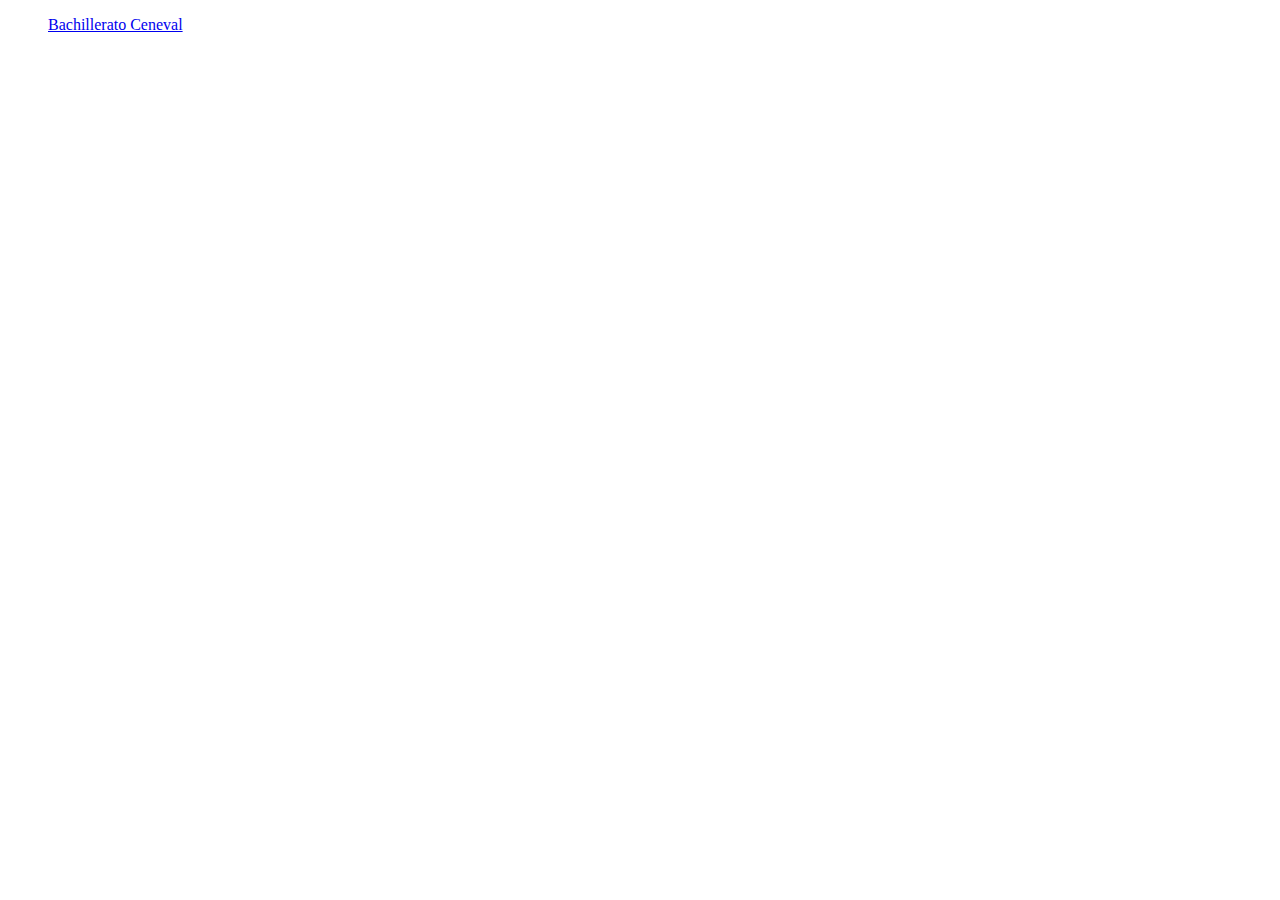
<file: facebook.html>
<!DOCTYPE html>
<html lang="en">
<head>
    <meta charset="UTF-8">
    <meta http-equiv="X-UA-Compatible" content="IE=edge">
    <meta name="viewport" content="width=device-width, initial-scale=1.0">
    <title>Document</title>
</head>
<body>


<div id="fb-root"></div>
<script async defer crossorigin="anonymous" src="https://connect.facebook.net/es_LA/sdk.js#xfbml=1&version=v11.0&appId=1451065138573426&autoLogAppEvents=1" nonce="ZxDZYta8"></script>



    <div class="fb-page" data-href="https://www.facebook.com/bachilleratoceneval" data-tabs="timeline" data-width="" data-height="" data-small-header="false" data-adapt-container-width="true" data-hide-cover="false" data-show-facepile="true"><blockquote cite="https://www.facebook.com/bachilleratoceneval" class="fb-xfbml-parse-ignore"><a href="https://www.facebook.com/bachilleratoceneval">Bachillerato Ceneval</a></blockquote></div>
    
    




</body>
</html>
</file>
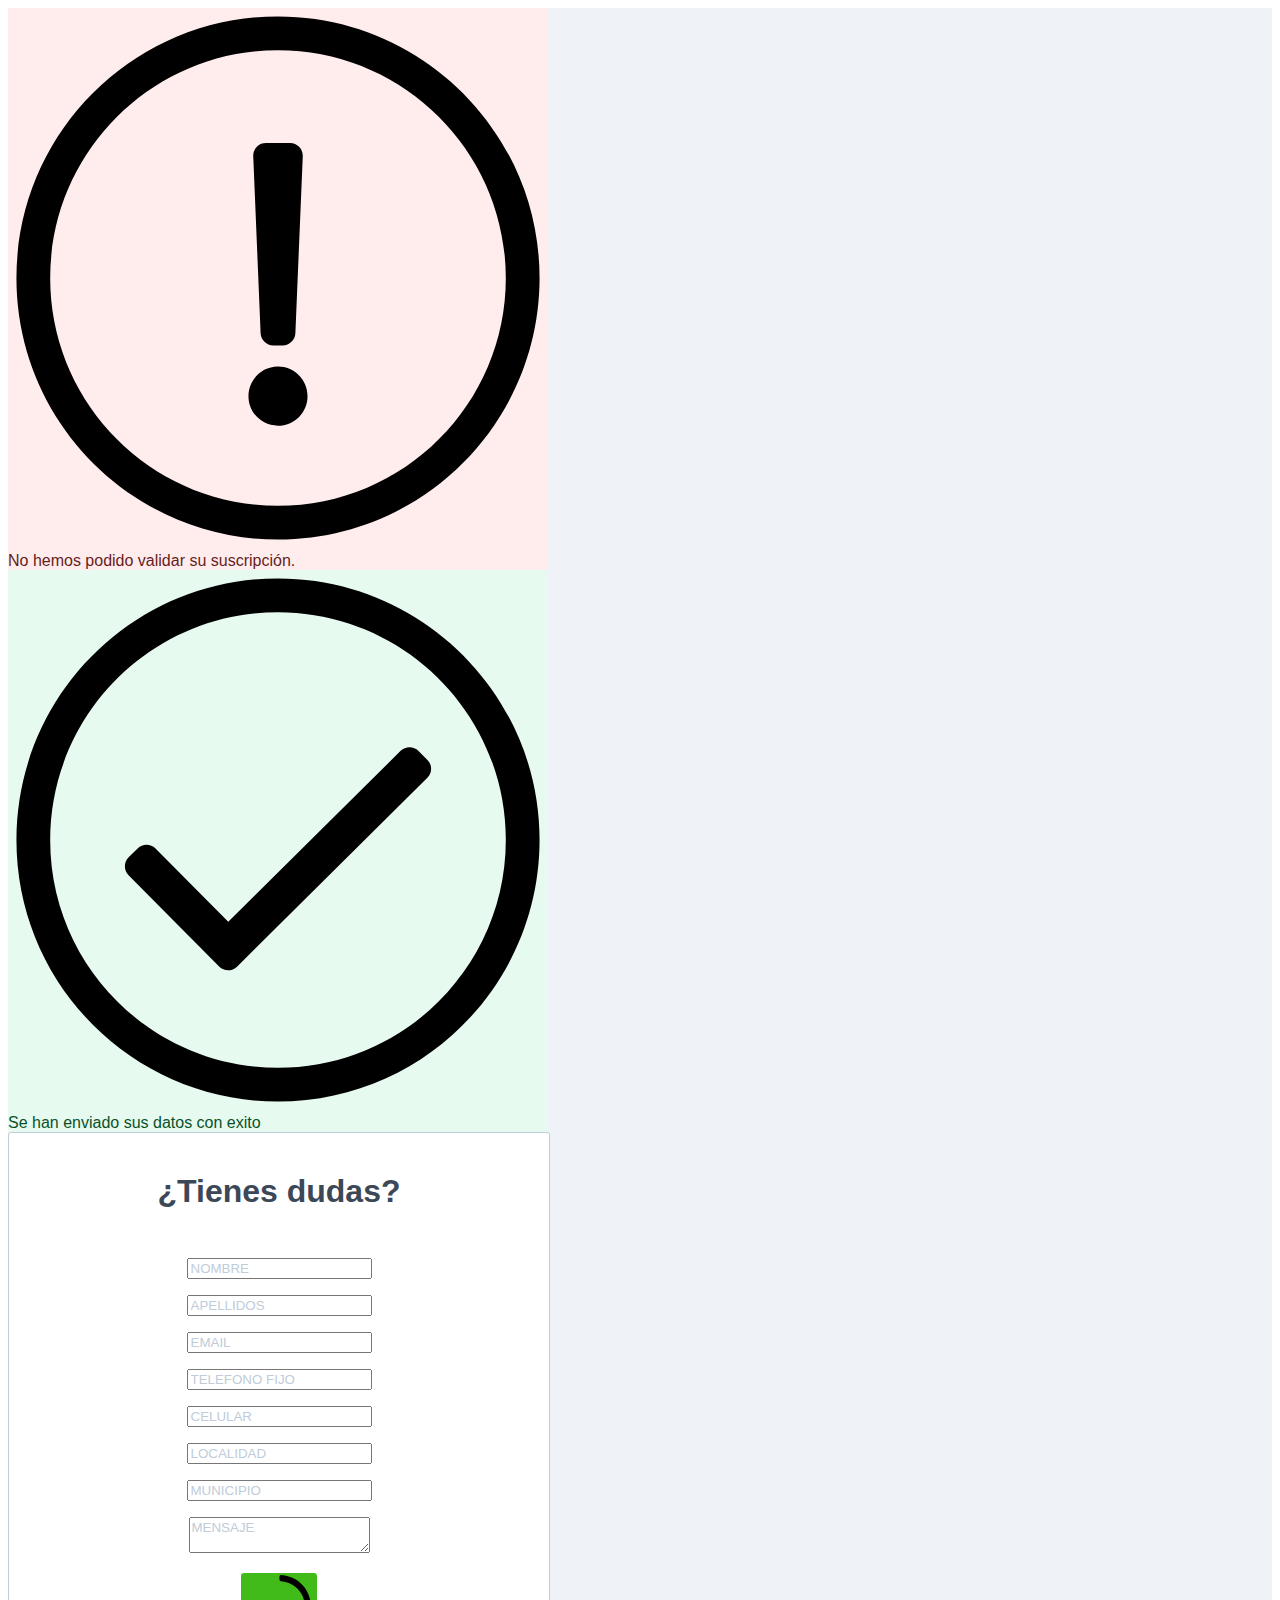
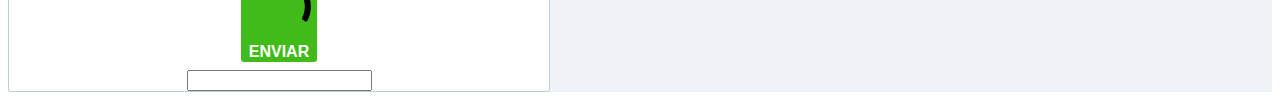
<file: formulario.html>
<!DOCTYPE html>
<html lang="en">
<head>
    <meta charset="UTF-8">
    <meta http-equiv="X-UA-Compatible" content="IE=edge">
    <meta name="viewport" content="width=device-width, initial-scale=1.0">
    <title>Document</title>
</head>
<body>
    <!-- Begin Sendinblue Form -->
<!-- START - We recommend to place the below code in head tag of your website html  -->
<style>
    @font-face {
      font-display: block;
      font-family: Roboto;
      src: url(https://assets.sendinblue.com/font/Roboto/Latin/normal/normal/7529907e9eaf8ebb5220c5f9850e3811.woff2) format("woff2"), url(https://assets.sendinblue.com/font/Roboto/Latin/normal/normal/25c678feafdc175a70922a116c9be3e7.woff) format("woff")
    }
  
    @font-face {
      font-display: fallback;
      font-family: Roboto;
      font-weight: 600;
      src: url(https://assets.sendinblue.com/font/Roboto/Latin/medium/normal/6e9caeeafb1f3491be3e32744bc30440.woff2) format("woff2"), url(https://assets.sendinblue.com/font/Roboto/Latin/medium/normal/71501f0d8d5aa95960f6475d5487d4c2.woff) format("woff")
    }
  
    @font-face {
      font-display: fallback;
      font-family: Roboto;
      font-weight: 700;
      src: url(https://assets.sendinblue.com/font/Roboto/Latin/bold/normal/3ef7cf158f310cf752d5ad08cd0e7e60.woff2) format("woff2"), url(https://assets.sendinblue.com/font/Roboto/Latin/bold/normal/ece3a1d82f18b60bcce0211725c476aa.woff) format("woff")
    }
  
    #sib-container input:-ms-input-placeholder {
      text-align: left;
      font-family: "Helvetica", sans-serif;
      color: #c0ccda;
    }
  
    #sib-container input::placeholder {
      text-align: left;
      font-family: "Helvetica", sans-serif;
      color: #c0ccda;
    }
  
    #sib-container textarea::placeholder {
      text-align: left;
      font-family: "Helvetica", sans-serif;
      color: #c0ccda;
    }
  </style>
  <link rel="stylesheet" href="https://sibforms.com/forms/end-form/build/sib-styles.css">
  <!--  END - We recommend to place the above code in head tag of your website html -->
  
  <!-- START - We recommend to place the below code where you want the form in your website html  -->
  <div class="sib-form" style="text-align: center;
           background-color: #EFF2F7;                                 ">
    <div id="sib-form-container" class="sib-form-container">
      <div id="error-message" class="sib-form-message-panel" style="font-size:16px; text-align:left; font-family:&quot;Helvetica&quot;, sans-serif; color:#661d1d; background-color:#ffeded; border-radius:3px; border-color:#ff4949;max-width:540px;">
        <div class="sib-form-message-panel__text sib-form-message-panel__text--center">
          <svg viewBox="0 0 512 512" class="sib-icon sib-notification__icon">
            <path d="M256 40c118.621 0 216 96.075 216 216 0 119.291-96.61 216-216 216-119.244 0-216-96.562-216-216 0-119.203 96.602-216 216-216m0-32C119.043 8 8 119.083 8 256c0 136.997 111.043 248 248 248s248-111.003 248-248C504 119.083 392.957 8 256 8zm-11.49 120h22.979c6.823 0 12.274 5.682 11.99 12.5l-7 168c-.268 6.428-5.556 11.5-11.99 11.5h-8.979c-6.433 0-11.722-5.073-11.99-11.5l-7-168c-.283-6.818 5.167-12.5 11.99-12.5zM256 340c-15.464 0-28 12.536-28 28s12.536 28 28 28 28-12.536 28-28-12.536-28-28-28z" />
          </svg>
          <span class="sib-form-message-panel__inner-text">
                            No hemos podido validar su suscripción.
                        </span>
        </div>
      </div>
      <div></div>
      <div id="success-message" class="sib-form-message-panel" style="font-size:16px; text-align:left; font-family:&quot;Helvetica&quot;, sans-serif; color:#085229; background-color:#e7faf0; border-radius:3px; border-color:#13ce66;max-width:540px;">
        <div class="sib-form-message-panel__text sib-form-message-panel__text--center">
          <svg viewBox="0 0 512 512" class="sib-icon sib-notification__icon">
            <path d="M256 8C119.033 8 8 119.033 8 256s111.033 248 248 248 248-111.033 248-248S392.967 8 256 8zm0 464c-118.664 0-216-96.055-216-216 0-118.663 96.055-216 216-216 118.664 0 216 96.055 216 216 0 118.663-96.055 216-216 216zm141.63-274.961L217.15 376.071c-4.705 4.667-12.303 4.637-16.97-.068l-85.878-86.572c-4.667-4.705-4.637-12.303.068-16.97l8.52-8.451c4.705-4.667 12.303-4.637 16.97.068l68.976 69.533 163.441-162.13c4.705-4.667 12.303-4.637 16.97.068l8.451 8.52c4.668 4.705 4.637 12.303-.068 16.97z" />
          </svg>
          <span class="sib-form-message-panel__inner-text">
                            Se han enviado sus datos con exito
                        </span>
        </div>
      </div>
      <div></div>
      <div id="sib-container" class="sib-container--large sib-container--vertical" style="text-align:center; background-color:rgba(255,255,255,1); max-width:540px; border-radius:3px; border-width:1px; border-color:#C0CCD9; border-style:solid;">
        <form id="sib-form" method="POST" action="https://004288b5.sibforms.com/serve/[base64]" data-type="subscription">
          <div style="padding: 8px 0;">
            <div class="sib-form-block" style="font-size:32px; text-align:center; font-weight:700; font-family:&quot;Helvetica&quot;, sans-serif; color:#3C4858; background-color:transparent;">
              <p>¿Tienes dudas?</p>
            </div>
          </div>
          <div style="padding: 8px 0;">
            <div class="sib-input sib-form-block">
              <div class="form__entry entry_block">
                <div class="form__label-row ">
  
                  <div class="entry__field">
                    <input class="input" maxlength="200" type="text" id="NOMBRE" name="NOMBRE" autocomplete="off" placeholder="NOMBRE" data-required="true" required />
                  </div>
                </div>
  
                <label class="entry__error entry__error--primary" style="font-size:16px; text-align:left; font-family:&quot;Helvetica&quot;, sans-serif; color:#661d1d; background-color:#ffeded; border-radius:3px; border-color:#ff4949;">
                </label>
              </div>
            </div>
          </div>
          <div style="padding: 8px 0;">
            <div class="sib-input sib-form-block">
              <div class="form__entry entry_block">
                <div class="form__label-row ">
  
                  <div class="entry__field">
                    <input class="input" maxlength="200" type="text" id="APELLIDOS" name="APELLIDOS" autocomplete="off" placeholder="APELLIDOS" data-required="true" required />
                  </div>
                </div>
  
                <label class="entry__error entry__error--primary" style="font-size:16px; text-align:left; font-family:&quot;Helvetica&quot;, sans-serif; color:#661d1d; background-color:#ffeded; border-radius:3px; border-color:#ff4949;">
                </label>
              </div>
            </div>
          </div>
          <div style="padding: 8px 0;">
            <div class="sib-input sib-form-block">
              <div class="form__entry entry_block">
                <div class="form__label-row ">
  
                  <div class="entry__field">
                    <input class="input" type="text" id="EMAIL" name="EMAIL" autocomplete="off" placeholder="EMAIL" data-required="true" required />
                  </div>
                </div>
  
                <label class="entry__error entry__error--primary" style="font-size:16px; text-align:left; font-family:&quot;Helvetica&quot;, sans-serif; color:#661d1d; background-color:#ffeded; border-radius:3px; border-color:#ff4949;">
                </label>
              </div>
            </div>
          </div>
          <div style="padding: 8px 0;">
            <div class="sib-input sib-form-block">
              <div class="form__entry entry_block">
                <div class="form__label-row ">
  
                  <div class="entry__field">
                    <input class="input" maxlength="200" type="text" id="TELEFONO" name="TELEFONO" autocomplete="off" placeholder="TELEFONO FIJO" data-required="true" required />
                  </div>
                </div>
  
                <label class="entry__error entry__error--primary" style="font-size:16px; text-align:left; font-family:&quot;Helvetica&quot;, sans-serif; color:#661d1d; background-color:#ffeded; border-radius:3px; border-color:#ff4949;">
                </label>
              </div>
            </div>
          </div>
          <div style="padding: 8px 0;">
            <div class="sib-input sib-form-block">
              <div class="form__entry entry_block">
                <div class="form__label-row ">
  
                  <div class="entry__field">
                    <input class="input" maxlength="200" type="text" id="CELULAR" name="CELULAR" autocomplete="off" placeholder="CELULAR" data-required="true" required />
                  </div>
                </div>
  
                <label class="entry__error entry__error--primary" style="font-size:16px; text-align:left; font-family:&quot;Helvetica&quot;, sans-serif; color:#661d1d; background-color:#ffeded; border-radius:3px; border-color:#ff4949;">
                </label>
              </div>
            </div>
          </div>
          <div style="padding: 8px 0;">
            <div class="sib-input sib-form-block">
              <div class="form__entry entry_block">
                <div class="form__label-row ">
  
                  <div class="entry__field">
                    <input class="input" maxlength="200" type="text" id="LOCALIDAD" name="LOCALIDAD" autocomplete="off" placeholder="LOCALIDAD" data-required="true" required />
                  </div>
                </div>
  
                <label class="entry__error entry__error--primary" style="font-size:16px; text-align:left; font-family:&quot;Helvetica&quot;, sans-serif; color:#661d1d; background-color:#ffeded; border-radius:3px; border-color:#ff4949;">
                </label>
              </div>
            </div>
          </div>
          <div style="padding: 8px 0;">
            <div class="sib-input sib-form-block">
              <div class="form__entry entry_block">
                <div class="form__label-row ">
  
                  <div class="entry__field">
                    <input class="input" maxlength="200" type="text" id="MUNICIPIO" name="MUNICIPIO" autocomplete="off" placeholder="MUNICIPIO" data-required="true" required />
                  </div>
                </div>
  
                <label class="entry__error entry__error--primary" style="font-size:16px; text-align:left; font-family:&quot;Helvetica&quot;, sans-serif; color:#661d1d; background-color:#ffeded; border-radius:3px; border-color:#ff4949;">
                </label>
              </div>
            </div>
          </div>
          <div style="padding: 8px 0;">
            <div class="sib-input sib-form-block">
              <div class="form__entry entry_block">
                <div class="form__label-row ">
  
                  <div class="entry__field">
                    <textarea rows="2" class="input" maxlength="500" id="MENSAJE" name="MENSAJE" autocomplete="off" placeholder="MENSAJE" data-required="true" required></textarea>
                  </div>
                </div>
  
                <label class="entry__error entry__error--primary" style="font-size:16px; text-align:left; font-family:&quot;Helvetica&quot;, sans-serif; color:#661d1d; background-color:#ffeded; border-radius:3px; border-color:#ff4949;">
                </label>
              </div>
            </div>
          </div>
          <div style="padding: 8px 0;">
            <div class="sib-form-block" style="text-align: center">
              <button class="sib-form-block__button sib-form-block__button-with-loader" style="font-size:16px; text-align:center; font-weight:700; font-family:&quot;Helvetica&quot;, sans-serif; color:#FFFFFF; background-color:#41bb19; border-radius:3px; border-width:0px;" form="sib-form" type="submit">
                <svg class="icon clickable__icon progress-indicator__icon sib-hide-loader-icon" viewBox="0 0 512 512">
                  <path d="M460.116 373.846l-20.823-12.022c-5.541-3.199-7.54-10.159-4.663-15.874 30.137-59.886 28.343-131.652-5.386-189.946-33.641-58.394-94.896-95.833-161.827-99.676C261.028 55.961 256 50.751 256 44.352V20.309c0-6.904 5.808-12.337 12.703-11.982 83.556 4.306 160.163 50.864 202.11 123.677 42.063 72.696 44.079 162.316 6.031 236.832-3.14 6.148-10.75 8.461-16.728 5.01z" />
                </svg>
                ENVIAR
              </button>
            </div>
          </div>
  
          <input type="text" name="email_address_check" value="" class="input--hidden">
          <input type="hidden" name="locale" value="es">
        </form>
      </div>
    </div>
  </div>
  <!-- END - We recommend to place the below code where you want the form in your website html  -->
  
  <!-- START - We recommend to place the below code in footer or bottom of your website html  -->
  <script>
    window.REQUIRED_CODE_ERROR_MESSAGE = 'Elija un código de país';
    window.LOCALE = 'es';
    window.EMAIL_INVALID_MESSAGE = window.SMS_INVALID_MESSAGE = "La información que ha proporcionado no es válida. Compruebe el formato del campo e inténtelo de nuevo.";
  
    window.REQUIRED_ERROR_MESSAGE = "Este campo no puede quedarse vacío. ";
  
    window.GENERIC_INVALID_MESSAGE = "La información que ha proporcionado no es válida. Compruebe el formato del campo e inténtelo de nuevo.";
  
  
  
  
    window.translation = {
      common: {
        selectedList: '{quantity} lista seleccionada',
        selectedLists: '{quantity} listas seleccionadas'
      }
    };
  
    var AUTOHIDE = Boolean(0);
  </script>
  <script src="https://sibforms.com/forms/end-form/build/main.js"></script>
  
  
  <!-- END - We recommend to place the above code in footer or bottom of your website html  -->
  <!-- End Sendinblue Form -->
    
</body>
</html>
</file>
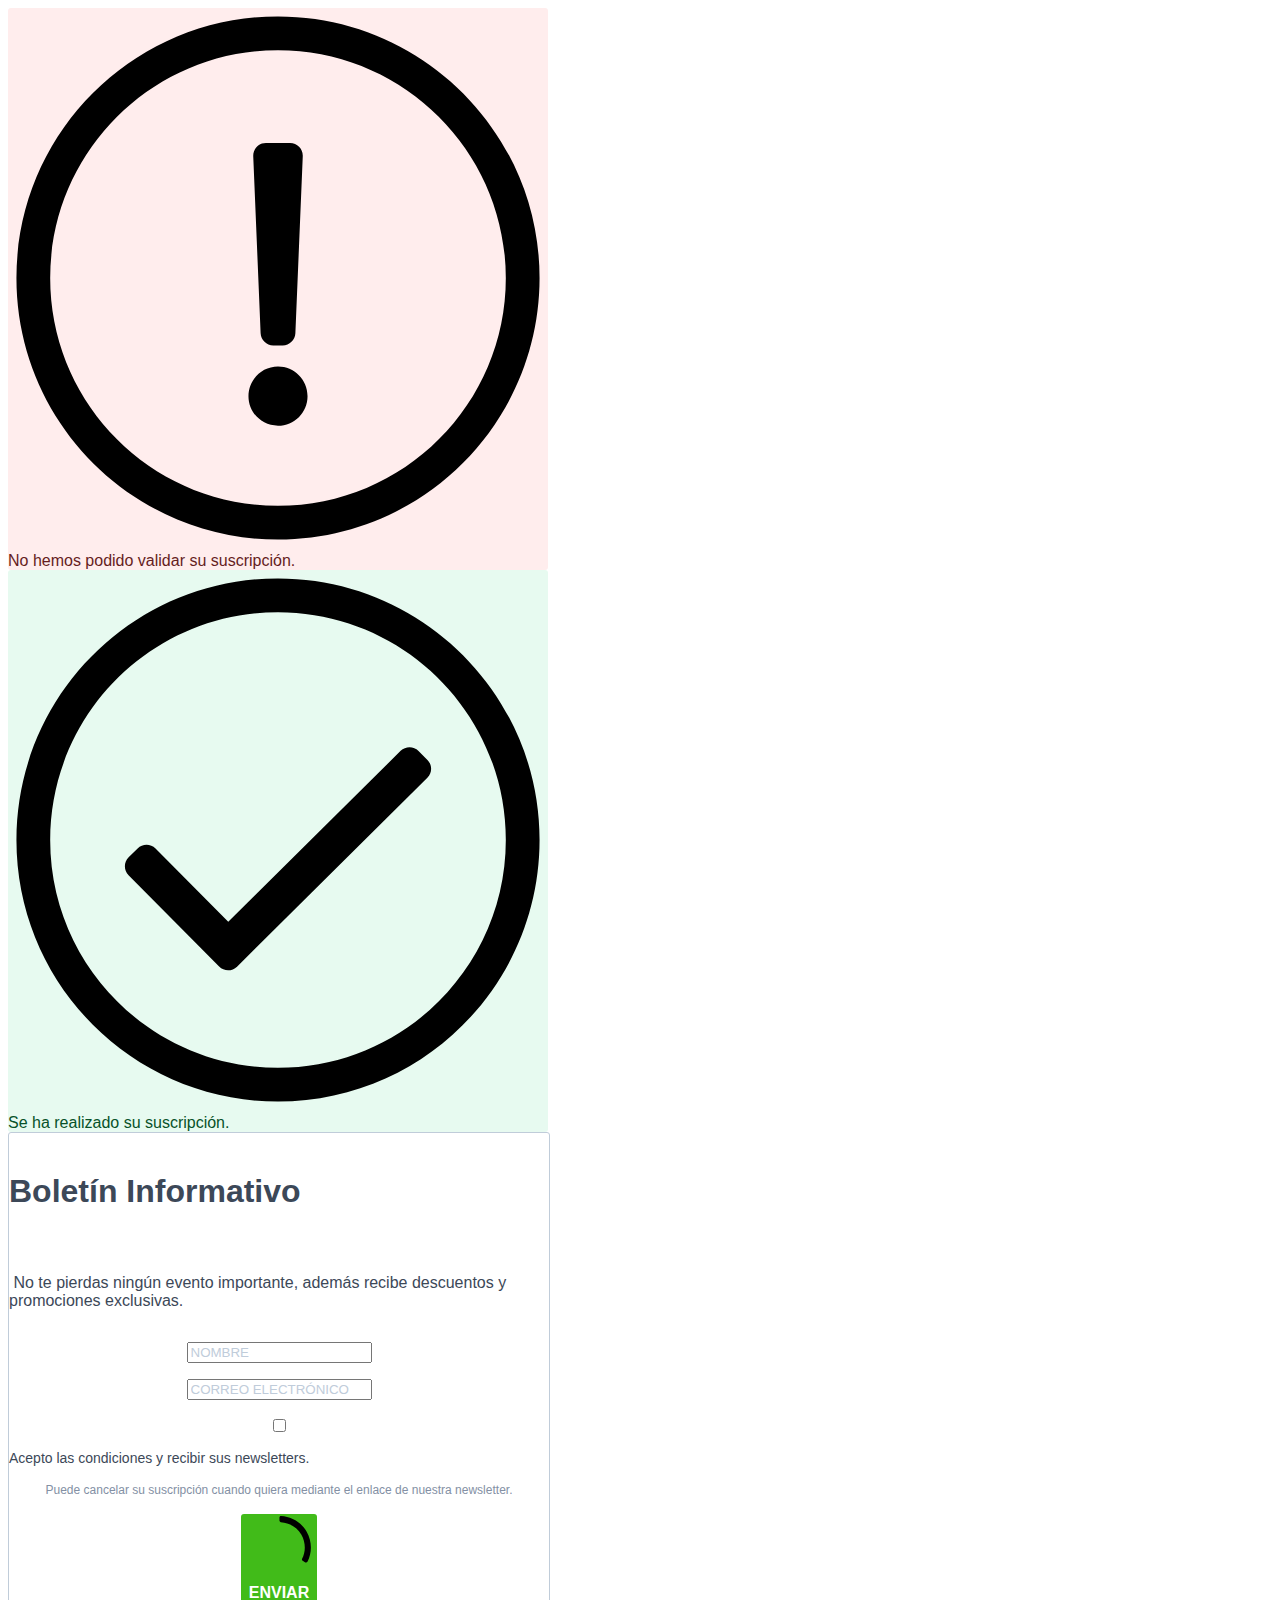
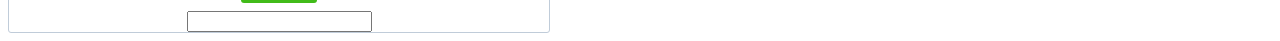
<file: newsletter.html>
<!DOCTYPE html>
<html lang="en">
<head>
    <meta charset="UTF-8">
    <meta http-equiv="X-UA-Compatible" content="IE=edge">
    <meta name="viewport" content="width=device-width, initial-scale=1.0">
    <title>Document</title>
</head>
<body>
    <!-- Begin Sendinblue Form -->
<!-- START - We recommend to place the below code in head tag of your website html  -->
<style>
    @font-face {
      font-display: block;
      font-family: Roboto;
      src: url(https://assets.sendinblue.com/font/Roboto/Latin/normal/normal/7529907e9eaf8ebb5220c5f9850e3811.woff2) format("woff2"), url(https://assets.sendinblue.com/font/Roboto/Latin/normal/normal/25c678feafdc175a70922a116c9be3e7.woff) format("woff")
    }
  
    @font-face {
      font-display: fallback;
      font-family: Roboto;
      font-weight: 600;
      src: url(https://assets.sendinblue.com/font/Roboto/Latin/medium/normal/6e9caeeafb1f3491be3e32744bc30440.woff2) format("woff2"), url(https://assets.sendinblue.com/font/Roboto/Latin/medium/normal/71501f0d8d5aa95960f6475d5487d4c2.woff) format("woff")
    }
  
    @font-face {
      font-display: fallback;
      font-family: Roboto;
      font-weight: 700;
      src: url(https://assets.sendinblue.com/font/Roboto/Latin/bold/normal/3ef7cf158f310cf752d5ad08cd0e7e60.woff2) format("woff2"), url(https://assets.sendinblue.com/font/Roboto/Latin/bold/normal/ece3a1d82f18b60bcce0211725c476aa.woff) format("woff")
    }
  
    #sib-container input:-ms-input-placeholder {
      text-align: left;
      font-family: "Helvetica", sans-serif;
      color: #c0ccda;
    }
  
    #sib-container input::placeholder {
      text-align: left;
      font-family: "Helvetica", sans-serif;
      color: #c0ccda;
    }
  
    #sib-container textarea::placeholder {
      text-align: left;
      font-family: "Helvetica", sans-serif;
      color: #c0ccda;
    }
  </style>
  <link rel="stylesheet" href="https://sibforms.com/forms/end-form/build/sib-styles.css">
  <!--  END - We recommend to place the above code in head tag of your website html -->
  
  <!-- START - We recommend to place the below code where you want the form in your website html  -->
  <div class="sib-form" style="text-align: center;
           background-color: transparent;                                 ">
    <div id="sib-form-container" class="sib-form-container">
      <div id="error-message" class="sib-form-message-panel" style="font-size:16px; text-align:left; font-family:&quot;Helvetica&quot;, sans-serif; color:#661d1d; background-color:#ffeded; border-radius:3px; border-color:#ff4949;max-width:540px;">
        <div class="sib-form-message-panel__text sib-form-message-panel__text--center">
          <svg viewBox="0 0 512 512" class="sib-icon sib-notification__icon">
            <path d="M256 40c118.621 0 216 96.075 216 216 0 119.291-96.61 216-216 216-119.244 0-216-96.562-216-216 0-119.203 96.602-216 216-216m0-32C119.043 8 8 119.083 8 256c0 136.997 111.043 248 248 248s248-111.003 248-248C504 119.083 392.957 8 256 8zm-11.49 120h22.979c6.823 0 12.274 5.682 11.99 12.5l-7 168c-.268 6.428-5.556 11.5-11.99 11.5h-8.979c-6.433 0-11.722-5.073-11.99-11.5l-7-168c-.283-6.818 5.167-12.5 11.99-12.5zM256 340c-15.464 0-28 12.536-28 28s12.536 28 28 28 28-12.536 28-28-12.536-28-28-28z" />
          </svg>
          <span class="sib-form-message-panel__inner-text">
                            No hemos podido validar su suscripción.
                        </span>
        </div>
      </div>
      <div></div>
      <div id="success-message" class="sib-form-message-panel" style="font-size:16px; text-align:left; font-family:&quot;Helvetica&quot;, sans-serif; color:#085229; background-color:#e7faf0; border-radius:3px; border-color:#13ce66;max-width:540px;">
        <div class="sib-form-message-panel__text sib-form-message-panel__text--center">
          <svg viewBox="0 0 512 512" class="sib-icon sib-notification__icon">
            <path d="M256 8C119.033 8 8 119.033 8 256s111.033 248 248 248 248-111.033 248-248S392.967 8 256 8zm0 464c-118.664 0-216-96.055-216-216 0-118.663 96.055-216 216-216 118.664 0 216 96.055 216 216 0 118.663-96.055 216-216 216zm141.63-274.961L217.15 376.071c-4.705 4.667-12.303 4.637-16.97-.068l-85.878-86.572c-4.667-4.705-4.637-12.303.068-16.97l8.52-8.451c4.705-4.667 12.303-4.637 16.97.068l68.976 69.533 163.441-162.13c4.705-4.667 12.303-4.637 16.97.068l8.451 8.52c4.668 4.705 4.637 12.303-.068 16.97z" />
          </svg>
          <span class="sib-form-message-panel__inner-text">
                            Se ha realizado su suscripción.
                        </span>
        </div>
      </div>
      <div></div>
      <div id="sib-container" class="sib-container--large sib-container--vertical" style="text-align:center; background-color:rgba(255,255,255,1); max-width:540px; border-radius:3px; border-width:1px; border-color:#C0CCD9; border-style:solid;">
        <form id="sib-form" method="POST" action="https://004288b5.sibforms.com/serve/[base64]" data-type="subscription">
          <div style="padding: 8px 0;">
            <div class="sib-form-block" style="font-size:32px; text-align:left; font-weight:700; font-family:&quot;Helvetica&quot;, sans-serif; color:#3C4858; background-color:transparent;">
              <p>Boletín Informativo</p>
            </div>
          </div>
          <div style="padding: 8px 0;">
            <div class="sib-form-block" style="font-size:16px; text-align:left; font-family:&quot;Helvetica&quot;, sans-serif; color:#3C4858; background-color:transparent;">
              <div class="sib-text-form-block">
                <p>&nbsp;No te pierdas ningún evento importante, además recibe descuentos y promociones exclusivas.&nbsp;</p>
              </div>
            </div>
          </div>
          <div style="padding: 8px 0;">
            <div class="sib-input sib-form-block">
              <div class="form__entry entry_block">
                <div class="form__label-row ">
  
                  <div class="entry__field">
                    <input class="input" maxlength="200" type="text" id="NOMBRE" name="NOMBRE" autocomplete="off" placeholder="NOMBRE " data-required="true" required />
                  </div>
                </div>
  
                <label class="entry__error entry__error--primary" style="font-size:16px; text-align:left; font-family:&quot;Helvetica&quot;, sans-serif; color:#661d1d; background-color:#ffeded; border-radius:3px; border-color:#ff4949;">
                </label>
              </div>
            </div>
          </div>
          <div style="padding: 8px 0;">
            <div class="sib-input sib-form-block">
              <div class="form__entry entry_block">
                <div class="form__label-row ">
  
                  <div class="entry__field">
                    <input class="input" type="text" id="EMAIL" name="EMAIL" autocomplete="off" placeholder="CORREO ELECTRÓNICO" data-required="true" required />
                  </div>
                </div>
  
                <label class="entry__error entry__error--primary" style="font-size:16px; text-align:left; font-family:&quot;Helvetica&quot;, sans-serif; color:#661d1d; background-color:#ffeded; border-radius:3px; border-color:#ff4949;">
                </label>
              </div>
            </div>
          </div>
          <div style="padding: 8px 0;">
            <div class="sib-optin sib-form-block">
              <div class="form__entry entry_mcq">
                <div class="form__label-row ">
                  <div class="entry__choice">
                    <label>
                      <input type="checkbox" class="input_replaced" value="1" id="OPT_IN" name="OPT_IN" />
                      <span class="checkbox checkbox_tick_positive"></span><span style="font-size:14px; text-align:left; font-family:&quot;Helvetica&quot;, sans-serif; color:#3C4858; background-color:transparent;"><p>Acepto las condiciones y recibir sus newsletters.</p></span> </label>
                  </div>
                </div>
                <label class="entry__error entry__error--primary" style="font-size:16px; text-align:left; font-family:&quot;Helvetica&quot;, sans-serif; color:#661d1d; background-color:#ffeded; border-radius:3px; border-color:#ff4949;">
                </label>
                <label class="entry__specification" style="font-size:12px; text-align:left; font-family:&quot;Helvetica&quot;, sans-serif; color:#8390A4;">
                  Puede cancelar su suscripción cuando quiera mediante el enlace de nuestra newsletter.
                </label>
              </div>
            </div>
          </div>
          <div style="padding: 8px 0;">
            <div class="sib-form-block" style="text-align: center">
              <button class="sib-form-block__button sib-form-block__button-with-loader" style="font-size:16px; text-align:center; font-weight:700; font-family:&quot;Helvetica&quot;, sans-serif; color:#FFFFFF; background-color:#41bb19; border-radius:3px; border-width:0px;" form="sib-form" type="submit">
                <svg class="icon clickable__icon progress-indicator__icon sib-hide-loader-icon" viewBox="0 0 512 512">
                  <path d="M460.116 373.846l-20.823-12.022c-5.541-3.199-7.54-10.159-4.663-15.874 30.137-59.886 28.343-131.652-5.386-189.946-33.641-58.394-94.896-95.833-161.827-99.676C261.028 55.961 256 50.751 256 44.352V20.309c0-6.904 5.808-12.337 12.703-11.982 83.556 4.306 160.163 50.864 202.11 123.677 42.063 72.696 44.079 162.316 6.031 236.832-3.14 6.148-10.75 8.461-16.728 5.01z" />
                </svg>
                ENVIAR
              </button>
            </div>
          </div>
  
          <input type="text" name="email_address_check" value="" class="input--hidden">
          <input type="hidden" name="locale" value="es">
        </form>
      </div>
    </div>
  </div>
  <!-- END - We recommend to place the below code where you want the form in your website html  -->
  
  <!-- START - We recommend to place the below code in footer or bottom of your website html  -->
  <script>
    window.REQUIRED_CODE_ERROR_MESSAGE = 'Elija un código de país';
    window.LOCALE = 'es';
    window.EMAIL_INVALID_MESSAGE = window.SMS_INVALID_MESSAGE = "La información que ha proporcionado no es válida. Compruebe el formato del campo e inténtelo de nuevo.";
  
    window.REQUIRED_ERROR_MESSAGE = "Este campo no puede quedarse vacío. ";
  
    window.GENERIC_INVALID_MESSAGE = "La información que ha proporcionado no es válida. Compruebe el formato del campo e inténtelo de nuevo.";
  
  
  
  
    window.translation = {
      common: {
        selectedList: '{quantity} lista seleccionada',
        selectedLists: '{quantity} listas seleccionadas'
      }
    };
  
    var AUTOHIDE = Boolean(0);
  </script>
  <script src="https://sibforms.com/forms/end-form/build/main.js"></script>
  
  
  <!-- END - We recommend to place the above code in footer or bottom of your website html  -->
  <!-- End Sendinblue Form -->
    
</body>
</html>
</file>
